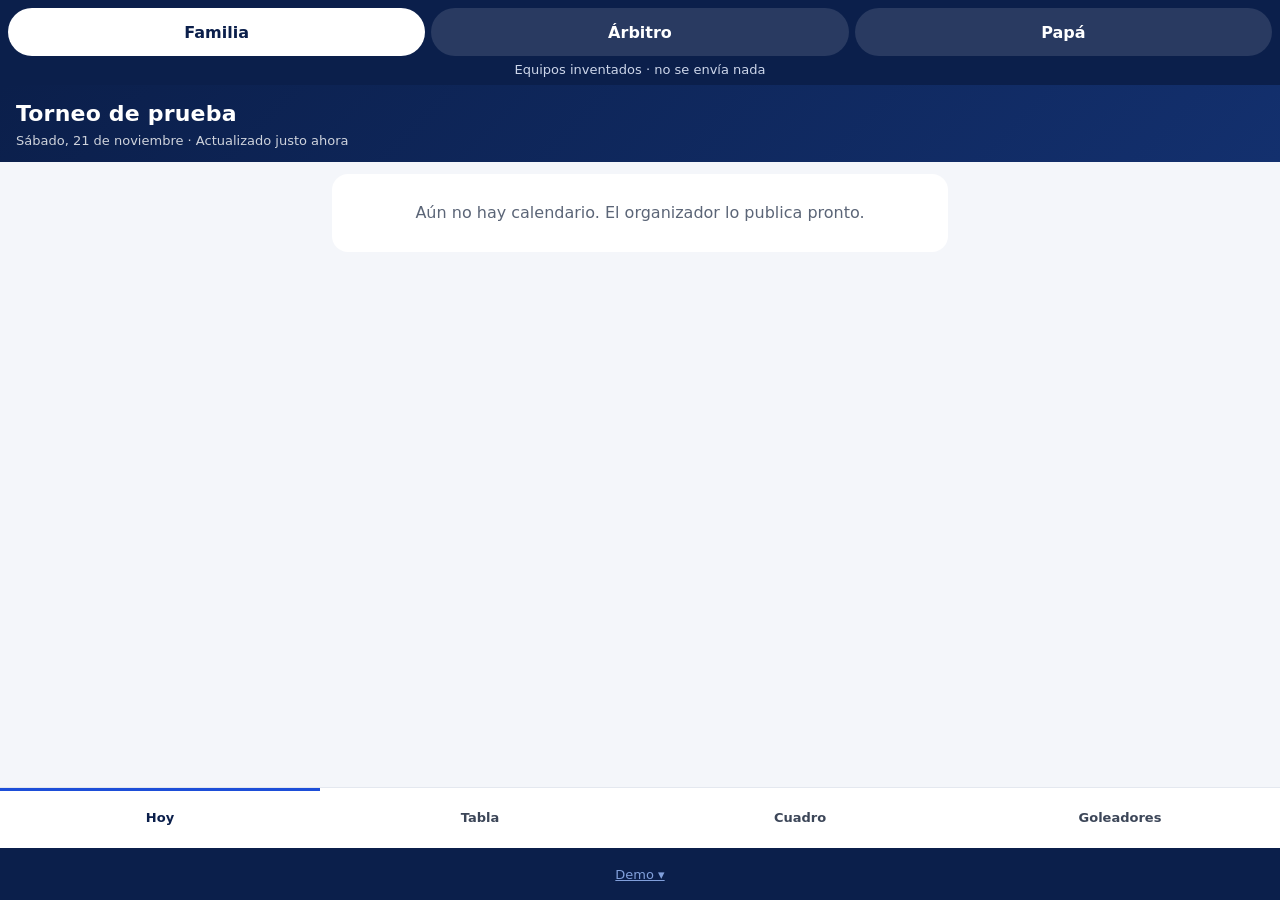
<file: index.html>
<!doctype html><html lang="es"><head><meta name="robots" content="noindex,nofollow"><meta charset="utf-8"><meta name="viewport" content="width=device-width,initial-scale=1,viewport-fit=cover"><title>Torneo · prueba</title><link rel="stylesheet" href="shell.css"></head>
<body><div class="bar" role="tablist" aria-label="Quién eres">
<button role="tab" data-role="familia" aria-selected="true">Familia</button><button role="tab" data-role="arbitro" aria-selected="false">Árbitro</button><button role="tab" data-role="papa" aria-selected="false">Papá</button>
</div>
<div class="note" id="note">Equipos inventados · no se envía nada</div>
<div class="frames"><iframe id="f-familia" src="familia.html" title="Familia"></iframe><iframe id="f-arbitro" src="ref.html" title="Árbitro" hidden></iframe><iframe id="f-papa" src="org.html" title="Papá" hidden></iframe></div>
<div class="foot"><button class="link" id="demoMenu" aria-expanded="false">Demo ▾</button><div id="demoPanel" hidden><button class="link" id="reset">Borrar la prueba y empezar de nuevo</button></div></div><script src="shell.js"></script></body></html>
</file>
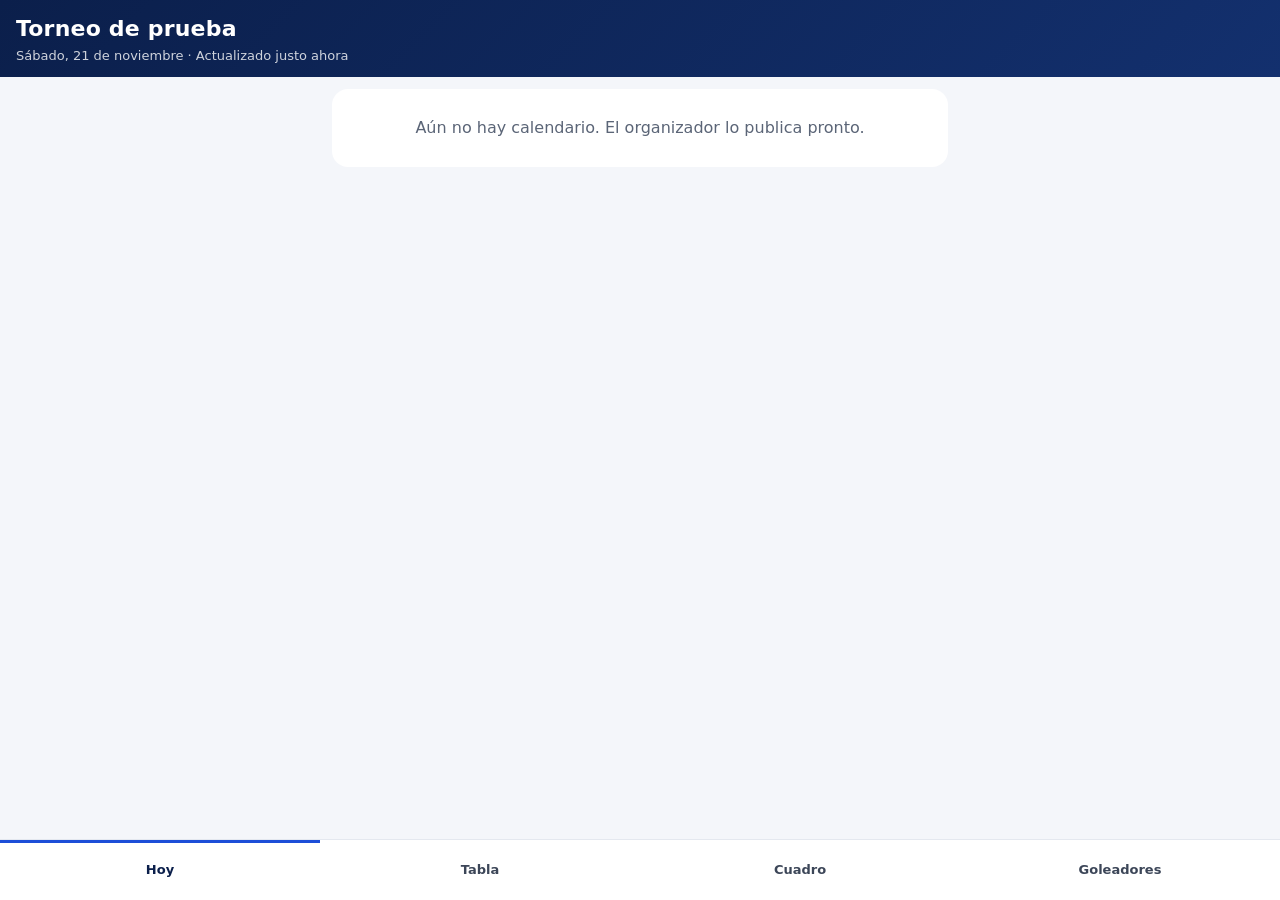
<file: familia.html>
<!doctype html><html lang="es"><head><meta name="robots" content="noindex,nofollow"><meta charset="utf-8"><meta name="viewport" content="width=device-width,initial-scale=1,viewport-fit=cover">
<title>Torneo</title><meta name="theme-color" content="#0b1f4b"><link rel="stylesheet" href="app.css"><link rel="stylesheet" href="demo.css"><link rel="icon" href="icon.svg"></head>
<body><header><h1 id="tname">Torneo</h1><div class="sub" id="asof">Cargando…</div></header>
<main><div id="banner"></div><section id="view" aria-live="polite"></section></main>
<nav class="tabs" role="tablist">
<button role="tab" data-tab="partidos" aria-selected="true">Hoy</button><button role="tab" data-tab="grupos">Tabla</button>
<button role="tab" data-tab="eliminatorias">Cuadro</button><button role="tab" data-tab="goleadores">Goleadores</button></nav>
<script src="engine.bundle.js"></script><script src="shim.js"></script><script src="ui.js"></script><script src="logic.js"></script><script src="offline.js"></script><script src="public.js"></script></body></html>
</file>
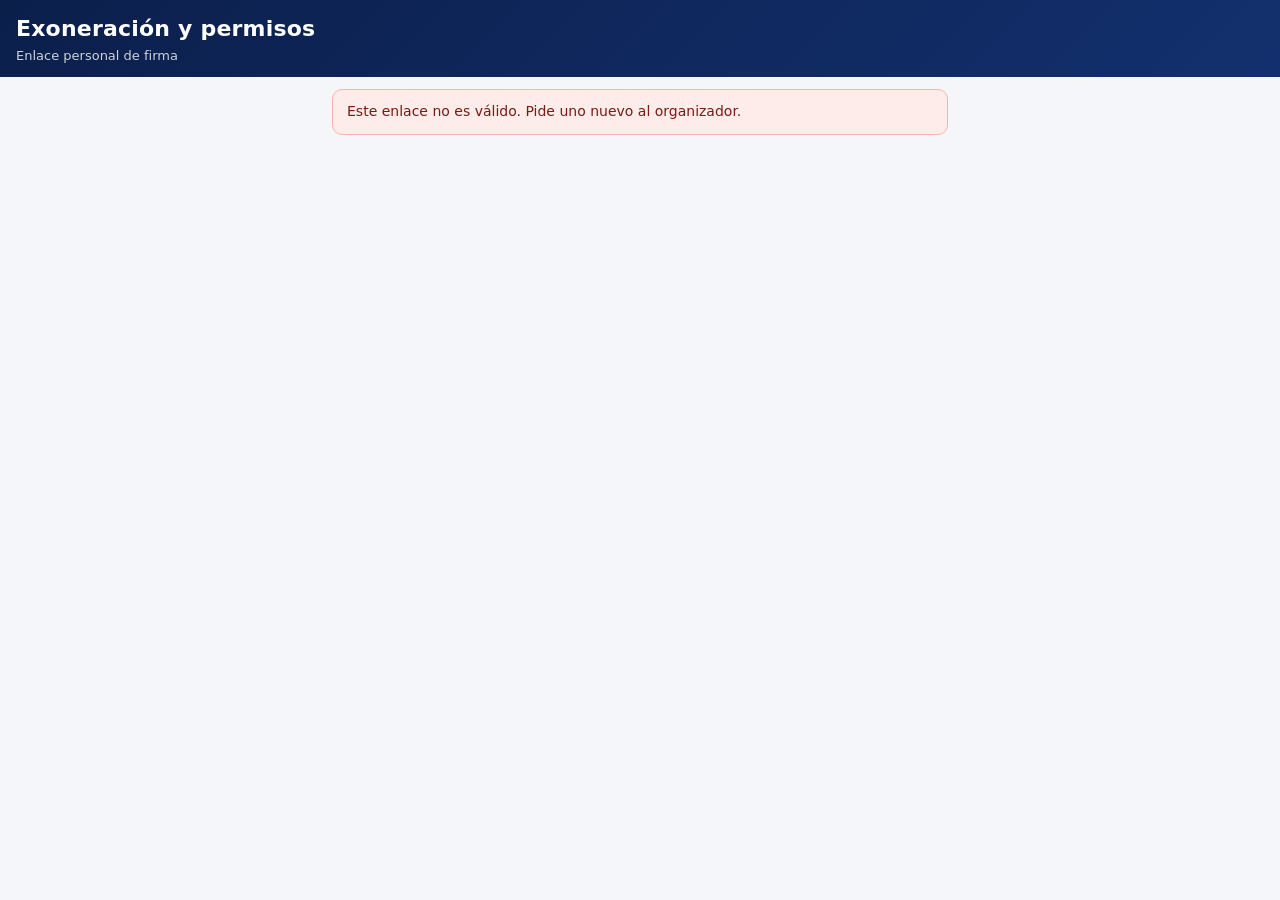
<file: firmar.html>
<!doctype html><html lang="es"><head><meta name="robots" content="noindex,nofollow"><meta charset="utf-8"><meta name="viewport" content="width=device-width,initial-scale=1,viewport-fit=cover">
<title>Firma · Torneo</title><meta name="theme-color" content="#0b1f4b"><meta name="referrer" content="no-referrer"><link rel="stylesheet" href="app.css"><link rel="stylesheet" href="demo.css"></head>
<body><header><h1>Exoneración y permisos</h1><div class="sub" id="sub">Enlace personal de firma</div></header><main id="main"></main>
<script src="engine.bundle.js"></script><script src="shim.js"></script><script src="ui.js"></script><script src="firmar.js"></script></body></html>
</file>
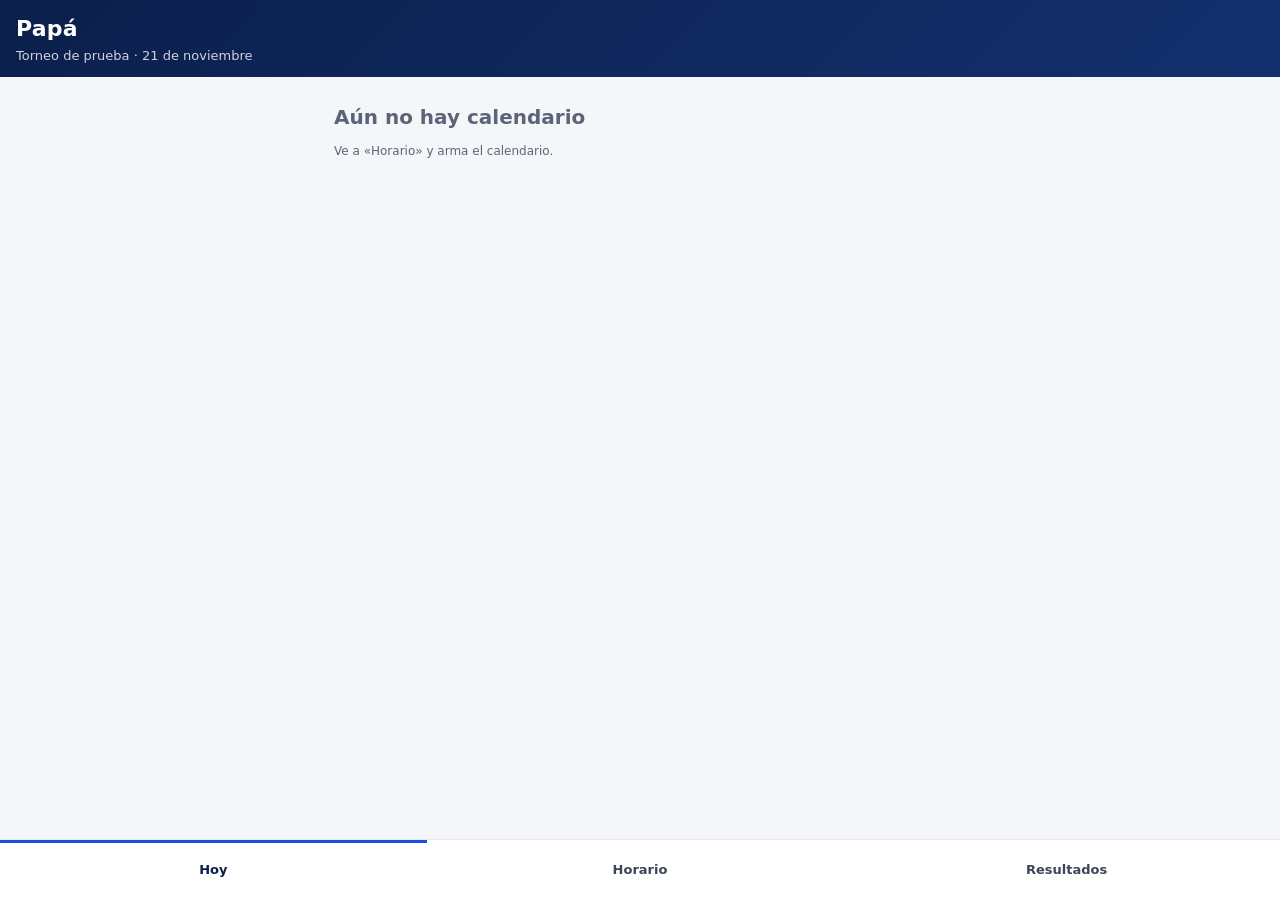
<file: org.html>
<!doctype html><html lang="es"><head><meta name="robots" content="noindex,nofollow"><meta charset="utf-8"><meta name="viewport" content="width=device-width,initial-scale=1,viewport-fit=cover">
<title>Organizador · Torneo</title><meta name="theme-color" content="#0b1f4b"><link rel="stylesheet" href="app.css"><link rel="stylesheet" href="demo.css"></head>
<body><header><h1>Organizador</h1><div class="sub" id="sub">Panel del torneo</div></header>
<main id="main"></main>
<nav class="tabs" role="tablist" id="tabs" hidden>
<button role="tab" data-tab="cola" aria-selected="true">Hoy</button><button role="tab" data-tab="horario">Horario</button><button role="tab" data-tab="armar">Armar</button><button role="tab" data-tab="resultados">Resultados</button><button role="tab" data-tab="jugadores">Jugadores</button>
<button role="tab" data-tab="historial">Historial</button><button role="tab" data-tab="respaldo">Respaldo</button></nav>
<script src="engine.bundle.js"></script><script src="shim.js"></script><script src="ui.js"></script><script src="logic.js"></script><script src="schedule.js"></script><script src="org.js"></script></body></html>
</file>
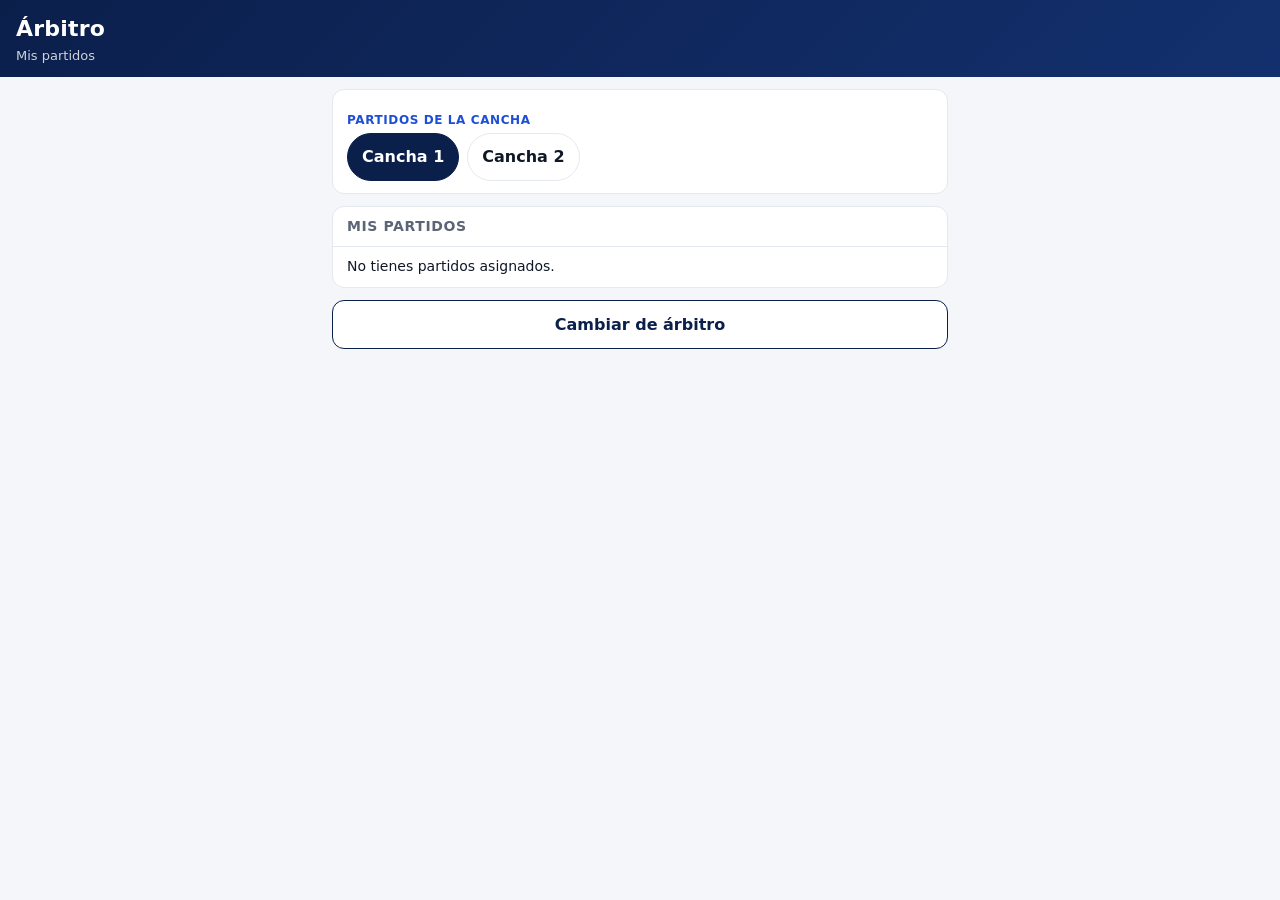
<file: ref.html>
<!doctype html><html lang="es"><head><meta name="robots" content="noindex,nofollow"><meta charset="utf-8"><meta name="viewport" content="width=device-width,initial-scale=1,viewport-fit=cover">
<title>Árbitro · Torneo</title><meta name="theme-color" content="#0b1f4b"><link rel="stylesheet" href="app.css"><link rel="stylesheet" href="demo.css"></head>
<body><header><h1>Árbitro</h1><div class="sub">Mis partidos</div></header><main id="main"></main>
<script src="engine.bundle.js"></script><script src="shim.js"></script><script src="ui.js"></script><script src="logic.js"></script><script src="ref.js"></script></body></html>
</file>
<file: shell.css>
*{box-sizing:border-box}html,body{margin:0;height:100%;font:16px system-ui,-apple-system,"Segoe UI",Roboto,sans-serif;background:#0b1f4b}
body{display:flex;flex-direction:column}
.bar{display:flex;gap:6px;padding:8px 8px 6px;background:#0b1f4b}.bar button{flex:1;min-height:48px;border:0;border-radius:99px;background:rgba(255,255,255,.12);color:#fff;font:700 16px system-ui}
.bar button[aria-selected=true]{background:#fff;color:#0b1f4b}.bar .reset{flex:0 0 auto;padding:0 12px;font-size:14px}
.note{background:#0b1f4b;color:#cdd6ea;font-size:13px;text-align:center;padding:0 8px 8px}
.frames{flex:1;min-height:0;background:#f4f6fa}iframe{width:100%;height:100%;border:0;display:block}iframe[hidden]{display:none}
.note .link{background:none;border:0;color:#9fc0ff;text-decoration:underline;font:inherit;min-height:48px;padding:0 6px}.note{display:flex;justify-content:center;align-items:center;flex-wrap:wrap}
.foot{background:#0b1f4b;text-align:center;padding:2px 0}.foot .link{font-size:13px;opacity:.8}
.foot .link{background:none;border:0;color:#9fc0ff;text-decoration:underline;font:inherit;font-size:13px;min-height:48px;padding:0 10px}
</file>
<file: app.css>
:root{--navy:#0b1f4b;--navy2:#13306e;--ink:#101828;--mute:#5b6577;--line:#e4e8ef;--bg:#f4f6fa;--ok:#0f7a3d;--warn:#9a5b00;--bad:#b42318;--accent:#1d4ed8}
*{box-sizing:border-box}html,body{margin:0}body{font:16px/1.4 system-ui,-apple-system,"Segoe UI",Roboto,sans-serif;color:var(--ink);background:var(--bg);padding-bottom:76px}
header{background:var(--navy);color:#fff;padding:14px 16px 12px;position:sticky;top:0;z-index:5}
header h1{font-size:18px;margin:0;font-weight:700;letter-spacing:.2px}header .sub{font-size:13px;opacity:.8;margin-top:2px}
main{padding:12px;max-width:640px;margin:0 auto}
.card{background:#fff;border:1px solid var(--line);border-radius:12px;margin:0 0 12px;overflow:hidden}
.card h2{font-size:14px;text-transform:uppercase;letter-spacing:.6px;color:var(--mute);margin:0;padding:10px 14px;border-bottom:1px solid var(--line)}
.row{display:flex;align-items:center;gap:8px;padding:12px 14px;border-bottom:1px solid var(--line)}.row:last-child{border-bottom:0}
.team{flex:1;min-width:0;overflow:hidden;text-overflow:ellipsis;white-space:nowrap}.team.r{text-align:right}
.score{min-width:64px;text-align:center;font-weight:700;font-variant-numeric:tabular-nums}
.tbd{color:var(--mute);font-style:italic}.meta{font-size:12px;color:var(--mute)}
table{width:100%;border-collapse:collapse;font-variant-numeric:tabular-nums}th,td{padding:9px 6px;text-align:center;font-size:14px;border-bottom:1px solid var(--line)}
th{color:var(--mute);font-weight:600;font-size:12px}td.t{text-align:left;max-width:140px;overflow:hidden;text-overflow:ellipsis;white-space:nowrap}
.pill{display:inline-block;font-size:11px;padding:2px 7px;border-radius:99px;border:1px solid currentColor}
.pill.ok{color:var(--ok)}.pill.bad{color:var(--bad)}.pill.warn{color:var(--warn)}
.banner{padding:12px 14px;border-radius:10px;margin:0 0 12px;font-size:14px}.banner.warn{background:#fff6e5;color:#6b4000;border:1px solid #f3d29a}.banner.bad{background:#fdecea;color:#7a1a12;border:1px solid #f5b5ad}
nav.tabs{position:fixed;left:0;right:0;bottom:0;background:#fff;border-top:1px solid var(--line);display:flex;padding-bottom:env(safe-area-inset-bottom)}
nav.tabs button{flex:1;border:0;background:none;padding:10px 2px 12px;font:600 12px system-ui;color:var(--mute);min-height:56px}
nav.tabs button[aria-selected=true]{color:var(--navy);box-shadow:inset 0 3px 0 var(--accent)}
label{display:block;font-size:13px;color:var(--mute);margin:10px 0 4px}
input,select{width:100%;font-size:16px;padding:11px 12px;border:1px solid #cfd6e2;border-radius:10px;background:#fff}
button.btn{display:block;width:100%;font:600 16px system-ui;padding:14px;border:0;border-radius:12px;background:var(--navy);color:#fff;margin-top:12px;min-height:48px}
button.btn.sec{background:#fff;color:var(--navy);border:1px solid var(--navy)}
.pad{padding:12px 14px}.step{font-size:12px;font-weight:700;color:var(--accent);text-transform:uppercase;letter-spacing:.6px}
.msg{padding:10px 14px;font-size:14px}.msg.ok{color:var(--ok)}.msg.bad{color:var(--bad)}
.stepper{display:flex;align-items:center;justify-content:center;gap:14px}.stepper button{width:52px;height:52px;border-radius:50%;border:1px solid var(--line);background:#fff;font-size:24px}
.stepper output{font-size:34px;font-weight:700;min-width:44px;text-align:center}
.banner.ok{background:#e9f7ef;color:#0b4d27;border:1px solid #a9dcbf}

/* D205 O1: the CSP (default-src 'self') blocks inline style attributes, so layout lives here, never in style="" */
button.btn.inline{display:inline-block;width:auto;margin:0;padding:10px 14px;flex:none}
.area{width:100%;font-size:16px;padding:10px;border:1px solid #cfd6e2;border-radius:10px}
input.chk{width:auto;margin-right:8px}
.center{text-align:center}
.minw{min-width:28px}
.padx{padding:0 14px 8px}
canvas.sig{width:100%;height:140px;border:1px dashed #9aa4b5;border-radius:10px;background:#fff;touch-action:none}
.pre{white-space:pre-wrap}

/* Family app (UCL structure, own look). No inline styles: CSP. */
.mcard{background:#fff;border-radius:16px;margin:0 0 10px;box-shadow:0 1px 2px rgba(11,31,75,.08);overflow:hidden}
.mrow{display:grid;grid-template-columns:1fr auto 1fr;align-items:center;gap:6px;padding:14px 12px 8px}
.side{display:flex;flex-direction:column;align-items:center;gap:6px;min-width:0;text-align:center}
.side .tn{font-size:15px;font-weight:700;line-height:1.15;overflow-wrap:anywhere}.side.mine .tn{color:var(--accent);text-decoration:underline}
.badge{display:inline-flex;align-items:center;justify-content:center;width:44px;height:44px;border-radius:50%;font-weight:800;font-size:15px;color:#fff;flex:none}
.big{display:flex;align-items:center;gap:8px;font-size:36px;font-weight:800;font-variant-numeric:tabular-nums;color:var(--navy);min-width:96px;justify-content:center}
.big .dash{opacity:.35;font-weight:400}.big.soon{font-size:24px;color:var(--mute);font-weight:700}
.mfoot{display:flex;justify-content:space-between;align-items:center;gap:8px;padding:8px 14px 12px;font-size:13px;color:var(--mute);border-top:1px solid var(--line)}
.chip{font-size:12px;font-weight:700;padding:3px 9px;border-radius:99px;background:#eef1f7;color:var(--navy);white-space:normal}.chip.fin{background:var(--navy);color:#fff}
.slotH{font-size:22px;font-weight:800;color:var(--navy);margin:18px 2px 8px;display:flex;align-items:center;gap:10px}.slotH.now{color:var(--accent)}
.seg{display:flex;gap:8px;margin:0 0 6px}.seg button{flex:1;border:1px solid var(--line);background:#fff;border-radius:99px;padding:10px;font:600 13px system-ui;color:var(--mute);min-height:48px}.seg button[aria-pressed=true]{background:var(--navy);color:#fff;border-color:var(--navy)}
.empty{background:#fff;border-radius:16px;padding:28px 18px;text-align:center;color:var(--mute);font-size:16px}
.tcard{background:#fff;border-radius:16px;margin:0 0 14px;overflow:hidden;box-shadow:0 1px 2px rgba(11,31,75,.08)}.tcard h2{font-size:16px;color:var(--navy);text-transform:none;letter-spacing:0;padding:14px 14px 8px;border:0}
.trow{display:grid;grid-template-columns:30px 1fr 36px 44px 48px;align-items:center;width:100%;border:0;border-top:1px solid var(--line);background:#fff;padding:10px 12px 10px 9px;font:15px system-ui;color:var(--ink);text-align:center;min-height:52px;border-left:4px solid transparent}
.trow.thead{font-size:12px;font-weight:700;color:var(--mute);min-height:30px;padding-top:4px;padding-bottom:4px;border-top:0}
.trow .tm{display:flex;align-items:center;gap:10px;text-align:left;min-width:0}.trow .badge{width:30px;height:30px;font-size:11px}.trow .tn{font-weight:700;overflow:hidden;text-overflow:ellipsis;white-space:nowrap}
.trow .pts{font-size:18px;font-weight:800;color:var(--navy)}.trow.q{border-left-color:var(--ok)}.trow.e{border-left-color:var(--bad)}.trow.mine{background:#eef3ff}
.legend{display:flex;align-items:center;gap:6px;padding:10px 14px;font-size:12px;color:var(--mute);flex-wrap:wrap}.dotq,.dote{width:10px;height:10px;border-radius:50%;display:inline-block}.dotq{background:var(--ok)}.dote{background:var(--bad);margin-left:8px}
.c0{background:#1d4ed8}.c1{background:#b42318}.c2{background:#0f7a3d}.c3{background:#9a5b00}.c4{background:#6d28d9}.c5{background:#0e7490}.c6{background:#be185d}.c7{background:#374151}.c8{background:#15803d}.c9{background:#c2410c}.c10{background:#4338ca}.c11{background:#0f766e}
header{background:linear-gradient(135deg,#0b1f4b,#13306e)}header h1{font-size:22px}header .sub::first-letter{text-transform:uppercase}
nav.tabs button{font-size:14px;min-height:60px}

/* Dad's screens: queue and schedule */
nav.tabs{overflow-x:auto;scrollbar-width:none}nav.tabs button{flex:0 0 auto;min-width:92px;padding:10px 14px 12px}
.qhead{padding:6px 2px 10px}.qtitle{font-size:26px;color:var(--navy);margin:8px 0 4px;text-transform:none;letter-spacing:0;padding:0;border:0}.qtitle.ok{color:var(--ok)}
.qcard h2{font-size:15px}.qteams{display:grid;grid-template-columns:1fr 1fr;gap:10px;text-align:center;font-size:19px;font-weight:700;padding:6px 0}
.qscore{display:flex;justify-content:center;align-items:center;gap:14px;font-size:64px;font-weight:800;color:var(--navy);font-variant-numeric:tabular-nums;line-height:1.1;padding:4px 0 8px}.qscore .dash{opacity:.3;font-weight:400}
button.btn.big{font-size:22px;min-height:64px;background:var(--ok)}
.sched{display:flex;flex-direction:column;align-items:flex-start;width:100%;text-align:left;background:#fff;border:1px solid var(--line);border-radius:14px;padding:14px 16px;margin:0 0 8px;min-height:64px;font:inherit}.sched.sel{border-color:var(--accent);box-shadow:0 0 0 2px var(--accent)}
.sched .st{font-size:17px;font-weight:700;color:var(--ink)}.sched .sm{font-size:13px;color:var(--mute);margin-top:2px}
#moveForm select{font-size:20px;min-height:52px}

/* Referee: two big columns */
.rgrid{display:grid;grid-template-columns:1fr 1fr;gap:8px;padding:8px 6px}.rcol{display:flex;flex-direction:column;align-items:center;gap:6px;padding:6px 0}
.rname{font-size:19px;font-weight:800;color:var(--navy);text-align:center;min-height:48px;display:flex;align-items:center;overflow-wrap:anywhere}
.stepper.v{flex-direction:column-reverse;gap:10px}.stepper.v output{font-size:72px;font-weight:800;line-height:1;color:var(--navy)}.stepper.v button{width:76px;height:76px;font-size:36px;border:2px solid var(--navy);color:var(--navy)}
#planCard select{font-size:19px;min-height:52px}

.dayN{font-size:24px;font-weight:800;color:var(--navy);margin-bottom:10px}.bar2{height:14px;background:#e4e8ef;border-radius:99px;overflow:hidden}.bar2 .fill{display:block;height:100%;background:var(--ok);border-radius:99px}.bar2 .fill.w0{width:0%}.bar2 .fill.w5{width:5%}.bar2 .fill.w10{width:10%}.bar2 .fill.w15{width:15%}.bar2 .fill.w20{width:20%}.bar2 .fill.w25{width:25%}.bar2 .fill.w30{width:30%}.bar2 .fill.w35{width:35%}.bar2 .fill.w40{width:40%}.bar2 .fill.w45{width:45%}.bar2 .fill.w50{width:50%}.bar2 .fill.w55{width:55%}.bar2 .fill.w60{width:60%}.bar2 .fill.w65{width:65%}.bar2 .fill.w70{width:70%}.bar2 .fill.w75{width:75%}.bar2 .fill.w80{width:80%}.bar2 .fill.w85{width:85%}.bar2 .fill.w90{width:90%}.bar2 .fill.w95{width:95%}.bar2 .fill.w100{width:100%}

.grow{display:grid;grid-template-columns:1fr 92px;gap:8px;align-items:center;padding:8px 0;border-bottom:1px solid var(--line)}.grow .gt{grid-column:1/3;font-weight:700;color:var(--navy)}.grow select,.grow input{min-height:48px;font-size:17px}

.champ{background:linear-gradient(135deg,#0b1f4b,#13306e);color:#fff;border-radius:16px;margin:0 0 14px;padding:18px;text-align:center;display:flex;flex-direction:column;align-items:center;gap:8px}.champT{font-size:13px;letter-spacing:2px;text-transform:uppercase;opacity:.8}.champN{font-size:28px;font-weight:800}
.trow.sc .tn small{display:block;font-weight:400;font-size:13px;color:var(--mute)}.trow.sc.lead{background:#eef3ff}.trow.sc .pts{font-size:26px}

.badge.empty{background:transparent;border:2px dashed #9aa4b5}
.slot.next-round{position:relative;padding-top:14px}.slot.next-round::before{content:'';position:absolute;left:50%;top:-6px;height:22px;border-left:2px dashed #9aa4b5}
.trow.sc.lead{background:#0b1f4b;color:#fff;border-left-color:#f5c542}.trow.sc.lead .tn small,.trow.sc.lead .pos{color:#cdd6ea}.trow.sc.lead .pts{color:#f5c542;font-size:40px}.trow.sc.lead .tn{color:#fff}

.qtitle.idle{color:var(--mute)}
.legend .lg{display:inline-flex;align-items:center;gap:6px;white-space:nowrap;margin-right:12px}.legend .lg.full{flex-basis:100%;margin:2px 0 0}.dote{margin-left:0}
input:not([type=checkbox]),select,textarea{min-height:48px}

/* chunk 4: day header, match page, zones, form pills, summary */
.dayHead{padding:6px 2px 2px}.dayT{font-size:22px;font-weight:800;color:var(--navy);text-transform:capitalize}.dayS{font-size:14px;color:var(--mute);margin-top:2px}
.mcard.tap{cursor:pointer}.mcard.tap:active{transform:scale(.99)}
.back{border:0;background:none;color:var(--accent);font:700 17px system-ui;min-height:48px;padding:0 4px}
.hero{background:linear-gradient(160deg,#0b1f4b,#13306e);color:#fff;border-radius:18px;padding:16px 14px 18px;margin:0 0 12px}.heroMeta{font-size:13px;opacity:.85;text-align:center;text-transform:capitalize}
.heroRow{display:grid;grid-template-columns:1fr auto 1fr;gap:6px;align-items:center;margin:14px 0 6px}.hs{display:flex;flex-direction:column;align-items:center;gap:8px;text-align:center;font-weight:700;font-size:16px;min-width:0;overflow-wrap:anywhere}.hs .badge{width:56px;height:56px;font-size:18px}
.heroScore{display:flex;gap:8px;font-size:52px;font-weight:800;font-variant-numeric:tabular-nums;min-width:110px;justify-content:center}.heroScore .dash{opacity:.4;font-weight:400}.heroScore.soon{font-size:24px;opacity:.9}
.heroPill{display:flex;justify-content:center;gap:10px;align-items:center;margin-bottom:8px}.hero .chip{background:rgba(255,255,255,.18);color:#fff}.hero .chip.fin{background:#fff;color:var(--navy)}.heroX{color:#cdd6ea}
.heroGoals{display:grid;grid-template-columns:1fr 1fr;gap:10px;border-top:1px solid rgba(255,255,255,.2);padding-top:10px}.gcol{display:flex;flex-direction:column;gap:6px;font-size:15px}.gcol.r{text-align:right}.gl{display:flex;gap:8px}.gcol.r .gl{flex-direction:row-reverse}.gm{opacity:.75;font-variant-numeric:tabular-nums;min-width:34px}.hero .meta{color:#cdd6ea}
.zone{font-size:12px;font-weight:700;letter-spacing:.3px;padding:6px 14px;color:var(--mute);background:#f4f6fa;border-top:1px solid var(--line)}.zone.q{color:var(--ok)}.zone.e{color:var(--bad)}
.trow{grid-template-columns:30px 1fr 34px 42px 44px 64px}.form{display:inline-flex;gap:3px;justify-content:center}.form i{font-style:normal;width:18px;height:18px;border-radius:50%;font-size:10px;font-weight:800;display:inline-flex;align-items:center;justify-content:center;color:#fff}.fG{background:var(--ok)}.fE{background:#9aa4b5}.fP{background:var(--bad)}
.trow.thead .form{font-size:12px;color:var(--mute)}
.sumCard{display:grid;grid-template-columns:repeat(3,1fr);gap:8px;background:linear-gradient(135deg,#0b1f4b,#13306e);color:#fff;border-radius:16px;padding:14px;margin:0 0 12px;text-align:center}.sumCard div{display:flex;flex-direction:column}.sumCard b{font-size:32px}.sumCard span{font-size:12px;opacity:.8}
.slotD{display:block;font-size:13px;font-weight:400;color:var(--mute);text-transform:capitalize}
.dayT{text-transform:none}.dayT::first-letter{text-transform:uppercase}.heroMeta{text-transform:none}.heroMeta::first-letter{text-transform:uppercase}.slotD{text-transform:none}.slotD::first-letter{text-transform:uppercase}
.legend .lg.full{white-space:normal}

.advance{text-align:center;font-size:12px;font-weight:700;color:var(--mute);padding:10px 0 0;letter-spacing:.2px}.slot.next-round::before{display:none}.slot.next-round{padding-top:0}
.zone.t{color:var(--warn);background:#fff6e5}
.stepT{display:flex;gap:8px;margin:8px 0}.stepT .btn{flex:1;margin:0}
.row .meta{white-space:normal}main{padding-bottom:96px}

.leaders{background:#fff;border-radius:14px;padding:12px 14px;margin:0 0 12px;display:flex;flex-direction:column;gap:2px;box-shadow:0 1px 2px rgba(11,31,75,.08)}.leaders b{font-size:12px;letter-spacing:1px;text-transform:uppercase;color:var(--mute)}.leaders span{font-size:17px;font-weight:700;color:var(--navy)}
.nextHero{background:linear-gradient(135deg,#1d4ed8,#0b1f4b);color:#fff;border-radius:16px;padding:14px 16px;margin:6px 0 10px}.nh1{font-size:12px;letter-spacing:1px;text-transform:uppercase;opacity:.8}.nh2{font-size:28px;font-weight:800;margin:2px 0}.nh3{font-size:17px;font-weight:700}
.mgoals{padding:0 14px 8px;font-size:13px;color:var(--mute);text-align:center}

button.btn:disabled,button.btn.big:disabled{background:#c5ccd8;color:#fff;cursor:not-allowed}
.tree{margin:0 0 14px}.treeSemis{display:grid;grid-template-columns:1fr 1fr;gap:8px}.treeFinal{display:flex;justify-content:center}.treeFinal .tc{width:70%}
.treeJoin{position:relative;height:30px}.treeJoin i{position:absolute;top:0;width:50%;height:16px;border:2px solid #9aa4b5;border-top:0}.treeJoin i:first-child{left:25%;border-right:0;width:25%}.treeJoin i:last-child{left:50%;border-left:0;width:25%}.treeJoin::after{content:'';position:absolute;left:calc(50% - 1px);top:16px;height:14px;border-left:2px solid #9aa4b5}
.tc{background:#fff;border-radius:14px;padding:10px 10px 8px;box-shadow:0 1px 2px rgba(11,31,75,.08);min-width:0}.tc.final{border:2px solid var(--navy)}.tc.tap{cursor:pointer}
.tcH{display:flex;flex-direction:column;margin-bottom:6px}.tcH b{font-size:14px;color:var(--navy)}.tcH span{font-size:11px;color:var(--mute)}
.tcRow{display:flex;align-items:center;gap:6px;padding:5px 0;min-width:0}.tcRow .badge{width:28px;height:28px;font-size:10px}.tcRow .tn{flex:1;font-size:13px;font-weight:700;min-width:0;overflow-wrap:anywhere}.tcRow.win .tn{color:var(--ok)}.tcRow .tg{font-size:20px;font-weight:800;color:var(--navy);min-width:16px;text-align:right}
.tcS{font-size:11px;color:var(--mute);border-top:1px solid var(--line);padding-top:5px;margin-top:3px}

/* crest badges: shield shape + pattern, still pure CSS */
.badge.crest{border-radius:0;clip-path:polygon(0 4%,50% 0,100% 4%,100% 58%,50% 100%,0 58%);position:relative;overflow:hidden;box-shadow:none}
.badge.crest b{position:relative;z-index:1;font-weight:800;letter-spacing:.3px;text-shadow:0 1px 1px rgba(0,0,0,.35);margin-top:-4px}
.badge.crest.p0::before{content:'';position:absolute;inset:0;background:linear-gradient(180deg,rgba(255,255,255,.28) 0 38%,transparent 38%)}
.badge.crest.p1::before{content:'';position:absolute;inset:0;background:linear-gradient(90deg,transparent 0 40%,rgba(255,255,255,.28) 40% 60%,transparent 60%)}
.badge.crest.p2::before{content:'';position:absolute;inset:0;background:linear-gradient(90deg,rgba(255,255,255,.22) 0 50%,transparent 50%)}
.badge.crest.p3::before{content:'';position:absolute;inset:0;background:repeating-linear-gradient(135deg,rgba(255,255,255,.2) 0 6px,transparent 6px 12px)}
.badge.crest.empty{clip-path:none;border-radius:50%}

/* designed pickers */
.chips{display:flex;flex-wrap:wrap;gap:8px;margin:6px 0 10px}.chips.scroll{flex-wrap:nowrap;overflow-x:auto;scrollbar-width:none;padding-bottom:4px;-webkit-overflow-scrolling:touch}
.chip2{flex:0 0 auto;min-height:48px;padding:0 16px;border-radius:99px;border:1.5px solid var(--line);background:#fff;color:var(--ink);font:600 16px system-ui}
.chip2[aria-checked=true]{background:var(--navy);border-color:var(--navy);color:#fff}.chip2.busy{background:#eef0f4;color:#a7afbd;border-style:dashed;text-decoration:line-through}
.cur{font-size:26px;font-weight:800;color:var(--navy);margin-bottom:4px}.reasons{margin:0;padding-left:18px}

.zoneHint{display:block;font-size:13px;font-weight:600;color:var(--ok);margin-top:2px}

.woBox summary{font-size:15px;color:var(--accent);font-weight:600;min-height:48px;display:flex;align-items:center;cursor:pointer}.woBox{padding-top:0;padding-bottom:0}
.stepper.v{gap:6px}.stepper.v output{font-size:56px}.stepper.v button{width:64px;height:64px;font-size:30px}.rname{min-height:36px}
.sched.played{opacity:.55}

.badge.crest.empty{background:#cbd2de;border:0;clip-path:polygon(0 4%,50% 0,100% 4%,100% 58%,50% 100%,0 58%)}.badge.crest.empty b::before{content:'?';color:#fff}
.grow{grid-template-columns:1fr}.grow input{width:110px}.chips .chip2{padding:0 14px}
nav.tabs button{color:#3c4658}nav.tabs button[aria-selected=true]{color:var(--navy);font-weight:800}

.chip2[data-val=''][aria-checked=true]{background:#6b7588;border-color:#6b7588}

.badge.crest.empty{border-radius:0}
.nbadge{display:inline-flex;align-items:center;justify-content:center;min-width:20px;height:20px;border-radius:99px;background:#d92d20;color:#fff;font-size:12px;font-weight:800;margin-left:6px;padding:0 6px}
.fgTitle{margin:8px 0 0;font-weight:700}
.chip2[data-val=''][aria-checked=true]{background:var(--navy);border-color:var(--navy)}
.grow input{width:100%}
.woBox summary{list-style:none;justify-content:center;border:1px solid var(--navy);border-radius:12px;color:var(--navy);margin-bottom:6px}
.grow .gt{grid-column:auto}.grow input{display:block;width:100%;max-width:none}

.qtitle.idle{font-size:20px;color:var(--ok)}
nav.tabs button{flex:1 1 0;min-width:0}
.grow .gt{display:flex;justify-content:space-between;align-items:center;gap:10px}.grow .gt input{width:92px;flex:0 0 auto;min-height:44px}
.grow .chips.scroll{margin:2px 0 6px}
.row .team{white-space:normal}
#send{position:sticky;bottom:8px;z-index:3;box-shadow:0 6px 18px rgba(11,31,75,.25)}
.trow.zl{border-bottom:2px solid var(--ok)}
.grow .gt input{min-height:48px}
.swapList{margin:8px 0}.swapList .sched{margin-bottom:6px}

nav.tabs button{font-size:13.5px;padding:10px 2px 12px}
.step{margin-top:10px}

.qtitle.none{font-size:20px;color:var(--mute)}
.stickyScore{position:sticky;top:0;z-index:4;background:var(--navy);color:#fff;text-align:center;font:800 18px system-ui;padding:10px 8px;margin:0}
#demoRef .chips{margin:4px 0 0}
.banner #undoSwap{margin-top:8px}
nav.tabs button{font-size:13px}
.card.refForm{overflow:visible}.stickyScore{border-radius:12px 12px 0 0}
</file>
<file: demo.css>
/* demo only: Papá's phone shows just the day, the schedule and corrections */
#tabs [data-tab=armar],#tabs [data-tab=jugadores],#tabs [data-tab=historial],#tabs [data-tab=respaldo]{display:none}
</file>
